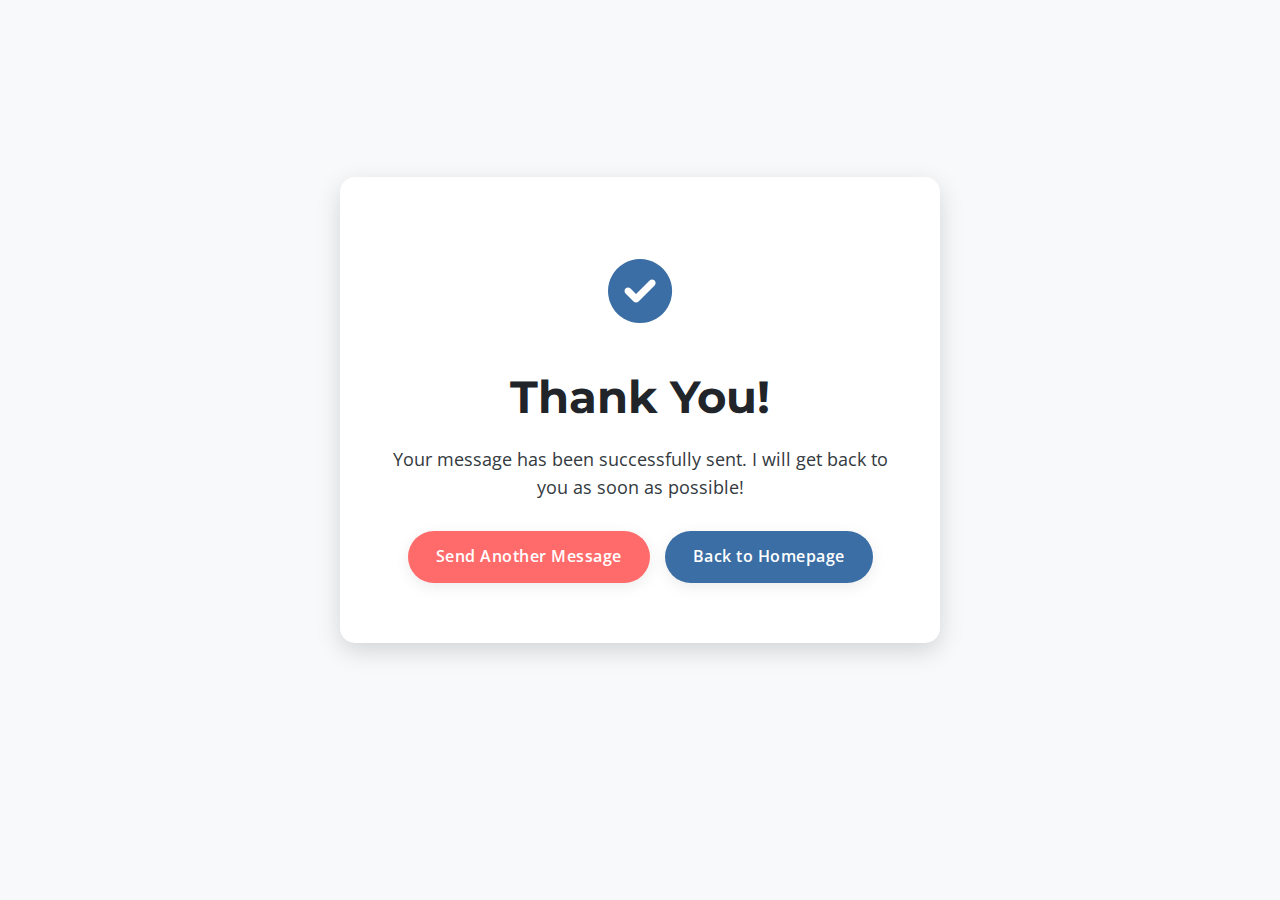
<file: thank-you.html>
<!DOCTYPE html>
<html lang="en">
<head>
    <meta charset="UTF-8">
    <meta name="viewport" content="width=device-width, initial-scale=1.0">
    <title>Thank You! - Salahudeen Matine</title>
    <link rel="icon" href="/path/to/your/favicon.ico" type="image/x-icon">
    <link href="https://fonts.googleapis.com/css2?family=Montserrat:wght@400;600;700&family=Open+Sans:wght@400;600&display=swap" rel="stylesheet">
    <link rel="stylesheet" href="https://cdnjs.cloudflare.com/ajax/libs/font-awesome/6.0.0-beta3/css/all.min.css" crossorigin="anonymous" referrerpolicy="no-referrer" />

    <link rel="stylesheet" href="style.css">

    <style>
        /* Specific styles for the thank you page */
        body {
            display: flex;
            flex-direction: column;
            justify-content: center;
            align-items: center;
            min-height: 100vh; /* Ensure it takes full viewport height */
            text-align: center;
            background-color: var(--light-bg-color); /* Use your defined light background */
            padding: 20px; /* Add some padding for small screens */
        }

        .thank-you-container {
            background-color: var(--white-color);
            padding: 60px 40px; /* Generous padding */
            border-radius: 15px;
            box-shadow: var(--shadow-medium); /* Prominent shadow */
            max-width: 600px;
            width: 100%; /* Ensure it takes full width on small screens */
            margin-top: -80px; /* Pull it up slightly to center better below fixed header */
        }

        .thank-you-icon {
            color: var(--primary-color);
            font-size: 4rem; /* Large checkmark icon */
            margin-bottom: 25px;
        }

        .thank-you-container h1 {
            font-family: var(--font-heading);
            font-size: 2.8rem;
            font-weight: 700;
            color: var(--dark-bg-color);
            margin-bottom: 20px;
            line-height: 1.2;
        }

        .thank-you-container p {
            font-size: 1.1rem;
            color: var(--text-color);
            margin-bottom: 30px;
            line-height: 1.6;
        }

        .thank-you-buttons {
            display: flex;
            flex-direction: column; /* Stack buttons by default */
            gap: 15px;
            margin-top: 30px;
            align-items: center; /* Center stacked buttons */
        }

        .thank-you-buttons .btn {
            min-width: 200px; /* Ensure buttons are wide enough */
        }

        /* Responsive adjustments for thank you page */
        @media (min-width: 576px) {
            .thank-you-buttons {
                flex-direction: row; /* Buttons side-by-side on wider screens */
                justify-content: center;
            }
        }

        @media (max-width: 480px) {
            .thank-you-container {
                padding: 40px 25px;
            }
            .thank-you-icon {
                font-size: 3rem;
            }
            .thank-you-container h1 {
                font-size: 2.2rem;
            }
            .thank-you-container p {
                font-size: 1rem;
            }
            .thank-you-buttons .btn {
                width: 100%; /* Full width for very small screens */
                min-width: unset;
            }
        }
    </style>
</head>
<body>
    <div class="thank-you-container">
        <div class="thank-you-icon">
            <i class="fas fa-check-circle"></i>
        </div>
        <h1>Thank You!</h1>
        <p>Your message has been successfully sent. I will get back to you as soon as possible!</p>
        <div class="thank-you-buttons">
            <a href="index.html#contact" class="btn btn-primary">Send Another Message</a>
            <a href="index.html" class="btn btn-primmary">Back to Homepage</a>
        </div>
    </div>
</body>
</html>
</file>
<file: style.css>
/* Custom Properties (CSS Variables) for easy theme management */
:root {
    --primary-color: #3a6ea5; /* A strong blue */
    --secondary-color: #004e98; /* A darker blue for contrast */
    --accent-color: #ff6b6b; /* A vibrant red/coral for highlights */
    --light-bg-color: #f8f9fa; /* Light background */
    --dark-bg-color: #212529; /* Dark background (if we implement dark mode later) */
    --text-color: #343a40; /* Darker text for readability */
    --light-text-color: #6c757d; /* Lighter text for secondary info */
    --white-color: #ffffff;
    --shadow-light: 0 4px 15px rgba(0, 0, 0, 0.08);
    --shadow-medium: 0 8px 25px rgba(0, 0, 0, 0.15);

    --font-heading: 'Montserrat', sans-serif;
    --font-body: 'Open Sans', sans-serif;

    --primary-color-rgb: 58, 110, 165;   /* RGB values of #3a6ea5 */
    --secondary-color-rgb: 0, 78, 152;   /* RGB values of #004e98 */
}

/* Universal Box-Sizing and Basic Resets */
*, *::before, *::after {
    margin: 0;
    padding: 0;
    box-sizing: border-box;
}

html {
    scroll-behavior: smooth;
}

body {
    font-family: var(--font-body);
    line-height: 1.7; /* Slightly more spacious line height */
    color: var(--text-color);
    background-color: var(--light-bg-color);
    overflow-x: hidden; /* Prevent horizontal scroll on animations */
}

/* General Link Styling */
a {
    text-decoration: none;
    color: var(--primary-color);
    transition: color 0.3s ease;
}

a:hover {
    color: var(--secondary-color);
}

/* Accessibility Focus States */
a:focus-visible,
button:focus-visible {
    outline: 3px solid var(--accent-color);
    outline-offset: 4px;
    border-radius: 3px; /* Match button/element shape */
}

/* Unordered List Reset */
ul {
    list-style: none;
}

/* Reusable Container for Content Width */
.container {
    max-width: 1200px;
    margin: 0 auto;
    padding: 0 25px; /* Slightly increased padding for breathing room */
}

/* Reusable Button Style */
.btn {
    display: inline-block;
    background: var(--primary-color);
    color: var(--white-color);
    padding: 12px 28px; /* More generous padding */
    border: none;
    border-radius: 50px; /* Pill-shaped button */
    cursor: pointer;
    font-size: 1rem;
    font-weight: 600;
    letter-spacing: 0.5px;
    transition: all 0.3s ease;
    text-align: center;
    box-shadow: var(--shadow-light);
}

.btn:hover {
    background: var(--secondary-color);
    transform: translateY(-3px); /* Subtle lift effect */
    box-shadow: var(--shadow-medium);
}

/* Section Title Styling */
.section-title {
    font-family: var(--font-heading);
    font-size: 3rem; /* Larger, more impactful title */
    font-weight: 700;
    text-align: center;
    margin-bottom: 70px; /* More space below title */
    color: var(--dark-bg-color);
    position: relative;
    padding-bottom: 20px;
    text-transform: uppercase; /* Make titles uppercase for emphasis */
    letter-spacing: 1.5px;
}

.section-title::after {
    content: '';
    position: absolute;
    width: 100px; /* Wider underline */
    height: 4px; /* Thicker underline */
    background-color: var(--accent-color); /* Use accent color for underline */
    bottom: 0;
    left: 50%;
    transform: translateX(-50%);
    border-radius: 2px; /* Slightly rounded ends for the underline */
}

/* Header Styling */
header {
    background-color: rgba(255, 255, 255, 0.98); /* Less transparent */
    position: fixed;
    width: 100%;
    top: 0;
    z-index: 1000; /* Higher z-index to ensure it's always on top */
    box-shadow: var(--shadow-light);
    padding: 15px 0; /* Consistent padding */
}

/* Hero Section */
.hero {
    min-height: 100vh; /* Full viewport height */
    display: flex;
    align-items: center; /* Vertically center content */
    justify-content: center; /* Horizontally center content */
    text-align: center;
    background: linear-gradient(rgba(var(--primary-color-rgb), 0.8), rgba(var(--secondary-color-rgb), 0.8)), url('./images/HERO.webp') no-repeat center center/cover;
    color: var(--white-color); /* White text for contrast on dark background */
    padding-top: 100px; /* Account for fixed header, slightly more than header height */
    position: relative; /* Needed for any potential overlays */
    overflow: hidden; /* Prevent background image from overflowing */
}

/* Utility Classes  */
.mt-4 {
    margin-top: 1.5rem; /* ~24px */
}

/* About Section */
.about-section {
    padding: 100px 0; /* Consistent vertical padding */
    background-color: var(--white-color);
}

.about-grid {
    display: grid;
    grid-template-columns: 1fr 1fr; /* Two equal columns */
    gap: 80px; /* More space between text and image */
    align-items: center; /* Vertically align content in the middle */
}

.about-text h3 {
    font-family: var(--font-heading);
    font-size: 2.2rem;
    font-weight: 700;
    color: var(--dark-bg-color);
    margin-bottom: 25px;
    position: relative;
    display: inline-block; /* To contain the underline */
}

.about-text h3::after {
    content: '';
    position: absolute;
    width: 70%; /* Underline for the sub-heading */
    height: 3px;
    background-color: var(--primary-color);
    bottom: -8px;
    left: 0;
    border-radius: 2px;
}

.about-text p {
    font-size: 1.05rem;
    margin-bottom: 20px;
    color: var(--text-color);
}

.about-image {
    position: relative;
    display: flex; /* To center the image within its container */
    justify-content: center;
    align-items: center;
    padding: 20px; /* Padding for the decorative element to extend into */
}

.about-image img {
    max-width: 100%;
    height: auto;
    border-radius: 10px; /* Slightly rounded corners for the image */
    box-shadow: var(--shadow-medium); /* More prominent shadow */
    position: relative;
    z-index: 2; /* Ensure image is above decoration */
}

.image-decor {
    position: absolute;
    width: 90%; /* Size relative to image container */
    height: 90%;
    border: 3px solid var(--accent-color); /* Accent colored border */
    border-radius: 15px; /* Rounded corners for decoration */
    z-index: 1; /* Behind the image */
}

/* Skills Section */
.skills-section {
    padding: 100px 0;
    background-color: var(--light-bg-color); /* A slightly different background for contrast */
}

.skills-grid {
    display: grid;
    /* Responsive grid: minimum 300px wide columns, auto-fills the space */
    grid-template-columns: repeat(auto-fit, minmax(300px, 1fr));
    gap: 40px; /* Space between skill cards */
    justify-content: center; /* Center cards if they don't fill the row */
}

.skill-card {
    background-color: var(--white-color);
    padding: 40px 30px; /* More padding inside cards */
    border-radius: 15px; /* Slightly more rounded corners */
    text-align: center;
    box-shadow: var(--shadow-light);
    transition: transform 0.3s ease, box-shadow 0.3s ease; /* Smooth hover effects */
    display: flex; /* Use flexbox for vertical alignment within card */
    flex-direction: column;
    align-items: center;
}

.skill-card:hover {
    transform: translateY(-10px); /* Lift effect on hover */
    box-shadow: var(--shadow-medium); /* Stronger shadow on hover */
}

.skill-icon {
    font-size: 3.5rem; /* Large icon size */
    color: var(--primary-color);
    margin-bottom: 25px; /* Space below icon */
}

.skill-card h3 {
    font-family: var(--font-heading);
    font-size: 1.8rem;
    font-weight: 700;
    color: var(--dark-bg-color);
    margin-bottom: 20px;
    text-transform: capitalize;
}

.skill-card ul {
    width: 100%; /* Ensure list takes full width for consistent alignment */
    text-align: left; /* Align list items to the left */
}

.skill-card ul li {
    font-size: 1.05rem;
    color: var(--text-color);
    margin-bottom: 12px; /* Space between list items */
    display: flex; /* Use flexbox for icon and text alignment */
    align-items: center;
    gap: 10px; /* Space between checkmark and text */
}

.skill-card ul li:last-child {
    margin-bottom: 0; /* No margin on the last item */
}

.skill-check {
    color: var(--accent-color); /* Checkmark in accent color */
    font-size: 1.1rem;
    flex-shrink: 0; /* Prevent icon from shrinking */
}

/* Responsive Adjustments for Skills Section */
@media screen and (max-width: 768px) {
    .skills-grid {
        grid-template-columns: repeat(auto-fit, minmax(280px, 1fr)); /* Adjust min-width for smaller screens */
        gap: 30px;
    }

    .skill-card {
        padding: 30px 20px; /* Reduce padding on smaller cards */
    }

    .skill-icon {
        font-size: 3rem;
        margin-bottom: 20px;
    }

    .skill-card h3 {
        font-size: 1.6rem;
    }

    .skill-card ul li {
        font-size: 1rem;
    }
}

@media screen and (max-width: 480px) {
    .skills-grid {
        grid-template-columns: 1fr; /* Stack cards vertically on very small screens */
    }
}

/* Utility Classes (ensure this is at the top of your style.css or a utilities section) */
.btn-small {
    padding: 8px 18px; /* Smaller padding for project buttons */
    font-size: 0.9rem;
    border-radius: 25px; /* Slightly less rounded than main buttons */
    display: inline-flex; /* Use flex to align icon and text */
    align-items: center;
    gap: 8px; /* Space between text and icon */
}

/* Projects Section */
.projects-section {
    padding: 100px 0;
    background-color: var(--white-color); /* Background for this section */
}

.projects-grid {
    display: grid;
    /* Responsive grid: columns minimum 350px wide, auto-fills space */
    grid-template-columns: repeat(auto-fit, minmax(350px, 1fr));
    gap: 40px; /* Space between project cards */
    justify-content: center; /* Center cards if they don't fill the row */
}

.project-card {
    background-color: var(--white-color);
    border-radius: 15px; /* Rounded corners for the card */
    box-shadow: var(--shadow-light); /* Subtle shadow */
    overflow: hidden; /* Ensures image and content stay within rounded corners */
    transition: transform 0.3s ease, box-shadow 0.3s ease; /* Smooth hover effects */
    display: flex; /* Use flexbox to stack image and content vertically */
    flex-direction: column;
}

.project-card:hover {
    transform: translateY(-8px); /* Subtle lift on hover */
    box-shadow: var(--shadow-medium); /* Stronger shadow on hover */
}

.project-image-placeholder {
    width: 100%;
    height: 250px; /* Fixed height for consistent image display */
    overflow: hidden; /* Ensure image doesn't overflow */
    background-color: #f0f0f0; /* Placeholder background */
    display: flex;
    justify-content: center;
    align-items: center;
}

.project-image-placeholder img {
    width: 100%;
    height: 100%;
    object-fit: cover; /* Crop image to cover the area */
    transition: transform 0.5s ease; /* Smooth zoom on hover */
}

.project-card:hover .project-image-placeholder img {
    transform: scale(1.05); /* Slight zoom effect on image hover */
}

.project-content {
    padding: 30px; /* Generous padding inside content area */
    display: flex;
    flex-direction: column;
    flex-grow: 1; /* Allow content to grow and fill available space */
}

.project-content h3 {
    font-family: var(--font-heading);
    font-size: 1.6rem;
    font-weight: 700;
    color: var(--dark-bg-color);
    margin-bottom: 10px;
}

.project-tag {
    font-size: 0.9rem;
    font-weight: 600;
    color: var(--primary-color);
    margin-bottom: 15px;
    display: block; /* Ensure it takes its own line */
}

.project-description {
    font-size: 0.95rem;
    color: var(--text-color);
    margin-bottom: 25px;
    flex-grow: 1; /* Allow description to take up available vertical space */
}

.project-tech {
    display: flex;
    flex-wrap: wrap; /* Allow tags to wrap to next line */
    gap: 8px; /* Space between technology tags */
    margin-top: auto; /* Push tech tags and links to the bottom */
    margin-bottom: 20px;
}

.project-tech span {
    background-color: #e9ecef; /* Light gray background for tags */
    color: var(--primary-color);
    padding: 6px 12px;
    border-radius: 5px;
    font-size: 0.8rem;
    white-space: nowrap; /* Prevent tag text from breaking */
    font-weight: 600;
}

.project-links {
    display: flex;
    justify-content: flex-start; /* Align links to the left */
    gap: 15px; /* Space between buttons */
    margin-top: 15px; /* Space from tech tags */
}

/* Responsive Adjustments for Projects Section */
@media screen and (max-width: 768px) {
    .projects-grid {
        grid-template-columns: repeat(auto-fit, minmax(300px, 1fr)); /* Adjust min-width for smaller screens */
        gap: 30px;
    }

    .project-card {
        padding-bottom: 0; /* Remove extra padding if flex-grow manages space */
    }

    .project-content {
        padding: 25px;
    }

    .project-content h3 {
        font-size: 1.4rem;
    }
    .project-description {
        font-size: 0.9rem;
    }
    .project-tech span {
        font-size: 0.75rem;
        padding: 5px 10px;
    }
}

@media screen and (max-width: 480px) {
    .projects-grid {
        grid-template-columns: 1fr; /* Stack cards vertically on very small screens */
    }
    .project-links {
        flex-direction: column; /* Stack buttons vertically */
        gap: 10px;
    }
    .btn-small {
        width: 100%; /* Make stacked buttons full width */
    }
}

/* Education Section */
.education-section {
    padding: 100px 0;
    background-color: var(--light-bg-color); /* Slightly different background */
}

.education-timeline {
    position: relative;
    max-width: 900px; /* Wider timeline container */
    margin: 0 auto;
    padding-left: 20px; /* Space for the line on the left */
}

/* Vertical Line for Timeline */
.education-timeline::before {
    content: '';
    position: absolute;
    width: 3px;
    background-color: var(--primary-color);
    top: 0;
    bottom: 0;
    left: 0; /* Align to the left side of the container */
    border-radius: 2px;
}

.timeline-item {
    margin-bottom: 50px; /* Space between items */
    position: relative;
    padding-left: 50px; /* Space for the circle indicator */
}

.timeline-item:last-child {
    margin-bottom: 0;
}

/* Timeline Circle Indicator */
.timeline-item::before {
    content: '';
    position: absolute;
    width: 20px;
    height: 20px;
    background-color: var(--white-color);
    border: 4px solid var(--accent-color); /* Accent color border for the circle */
    border-radius: 50%;
    top: 10px; /* Adjust vertical position */
    left: -10px; /* Align to the vertical line */
    z-index: 1;
}

.timeline-content {
    background-color: var(--white-color);
    padding: 30px;
    border-radius: 10px;
    box-shadow: var(--shadow-light);
    transition: transform 0.3s ease, box-shadow 0.3s ease;
}

.timeline-content:hover {
    transform: translateY(-5px);
    box-shadow: var(--shadow-medium);
}

.timeline-date {
    font-size: 0.95rem;
    font-weight: 600;
    color: var(--primary-color);
    margin-bottom: 10px;
    text-transform: uppercase;
    letter-spacing: 0.5px;
}

.timeline-content h3 {
    font-family: var(--font-heading);
    font-size: 1.6rem;
    font-weight: 700;
    color: var(--dark-bg-color);
    margin-bottom: 8px;
}

.timeline-content h4 {
    font-family: var(--font-body);
    font-size: 1.1rem;
    font-weight: 600;
    color: var(--text-color);
    margin-bottom: 15px;
}

.timeline-content p {
    font-size: 0.95rem;
    color: var(--light-text-color);
}

/* Experience Section */
.experience-section {
    padding: 100px 0;
    background-color: var(--white-color);
}

.experience-list {
    display: flex;
    flex-direction: column; /* Stack items vertically */
    gap: 40px; /* Space between experience items */
}

.experience-item {
    background-color: var(--white-color);
    padding: 35px;
    border-radius: 10px;
    box-shadow: var(--shadow-light);
    transition: transform 0.3s ease, box-shadow 0.3s ease;
}

.experience-item:hover {
    transform: translateY(-5px);
    box-shadow: var(--shadow-medium);
}

.experience-item h3 {
    font-family: var(--font-heading);
    font-size: 1.8rem;
    font-weight: 700;
    color: var(--dark-bg-color);
    margin-bottom: 10px;
}

.experience-item h4 {
    font-family: var(--font-body);
    font-size: 1.2rem;
    font-weight: 600;
    color: var(--primary-color);
    margin-bottom: 20px;
}

.experience-item ul {
    list-style: none; /* Ensure no default bullets */
}

.experience-item ul li {
    font-size: 1.05rem;
    color: var(--text-color);
    margin-bottom: 10px;
    position: relative;
    padding-left: 25px; /* Space for the custom bullet */
    display: flex;
    align-items: flex-start; /* Align bullet to the top of text */
}

.experience-item ul li:last-child {
    margin-bottom: 0;
}

.bullet-icon {
    color: var(--accent-color); /* Use accent color for bullets */
    font-size: 0.7rem; /* Smaller bullet icon */
    position: absolute;
    left: 0;
    top: 0.6em; /* Adjust vertically to align with text */
    transform: translateY(-50%); /* Fine-tune vertical centering */
}


/* Responsive Adjustments for Education & Experience Sections */
@media screen and (max-width: 768px) {
    .education-timeline {
        padding-left: 0; /* Remove padding for smaller screens */
    }

    .education-timeline::before {
        left: 20px; /* Center vertical line for mobile */
    }

    .timeline-item {
        padding-left: 60px; /* Adjust padding for content on mobile */
        margin-bottom: 40px;
    }

    .timeline-item::before {
        left: 11px; /* Align circle to the new line position */
        top: 20px; 
    }

    .timeline-content {
        padding: 25px;
    }

    .timeline-content h3 {
        font-size: 1.4rem;
    }
    .timeline-content h4 {
        font-size: 1rem;
    }
    .timeline-content p {
        font-size: 0.9rem;
    }

    .experience-item {
        padding: 30px;
    }

    .experience-item h3 {
        font-size: 1.6rem;
    }
    .experience-item h4 {
        font-size: 1.1rem;
    }
    .experience-item ul li {
        font-size: 1rem;
    }
}

@media screen and (max-width: 480px) {
    .timeline-item {
        margin-bottom: 30px;
    }
    .timeline-item::before {
        top: 15px; /* Further adjust for very small screens */
    }

    .experience-item {
        padding: 25px;
    }
    .experience-item h3 {
        font-size: 1.4rem;
    }
    .experience-item h4 {
        font-size: 1rem;
    }
}

/* Contact Section */
.contact-section {
    padding: 100px 0;
    background-color: var(--light-bg-color); /* Light background for contrast */
}

.contact-grid {
    display: grid;
    grid-template-columns: 1.2fr 2fr; /* Info column slightly smaller than form */
    gap: 60px; /* Space between info and form */
    align-items: flex-start; /* Align content to the top */
}

.contact-info,
.contact-form {
    background-color: var(--white-color);
    padding: 40px; /* Generous padding */
    border-radius: 15px;
    box-shadow: var(--shadow-light);
}

.contact-info h3,
.contact-form h3 {
    font-family: var(--font-heading);
    font-size: 1.8rem;
    font-weight: 700;
    color: var(--dark-bg-color);
    margin-bottom: 25px;
}

.contact-info p {
    font-size: 1.05rem;
    color: var(--text-color);
    margin-bottom: 18px; /* Space between contact lines */
    display: flex;
    align-items: center; /* Align icon and text */
    gap: 12px; /* Space between icon and text */
}

.contact-info p:last-of-type {
    margin-bottom: 0; /* No margin on the last p for contact info */
}

.contact-info p .fas {
    color: var(--primary-color);
    font-size: 1.3rem; /* Larger icons */
    min-width: 25px; /* Ensure consistent icon width */
    text-align: center;
}

.contact-info a {
    font-weight: 600; /* Make links stand out */
}

.profile-summary {
    font-size: 0.95rem;
    color: var(--light-text-color);
    margin-top: 30px; /* Space from contact details */
    padding-top: 20px;
    border-top: 1px solid rgba(0, 0, 0, 0.08); /* Subtle separator */
}

/* Form Styling */
.form-group {
    margin-bottom: 25px;
}

.form-group label {
    display: block;
    font-size: 1rem;
    font-weight: 600;
    color: var(--dark-bg-color);
    margin-bottom: 8px;
}

.form-group input,
.form-group textarea {
    width: 100%;
    padding: 15px; /* More padding for input fields */
    border: 1px solid #ced4da;
    border-radius: 8px; /* Slightly more rounded */
    font-size: 1rem;
    color: var(--text-color);
    background-color: var(--light-bg-color); /* Light background for fields */
    transition: border-color 0.3s ease, box-shadow 0.3s ease;
}

.form-group input::placeholder,
.form-group textarea::placeholder {
    color: var(--light-text-color);
    opacity: 0.8; /* Make placeholder text a bit lighter */
}

.form-group input:focus,
.form-group textarea:focus {
    border-color: var(--primary-color);
    box-shadow: 0 0 0 4px rgba(var(--primary-color-rgb), 0.25); /* Larger, colored shadow on focus */
    outline: none; /* Remove default outline */
    background-color: var(--white-color); /* White background on focus */
}

.form-group textarea {
    resize: vertical; /* Allow vertical resizing only */
}

/* Back to Top Button */
.back-to-top-btn {
    position: fixed;
    bottom: 30px;
    right: 30px;
    background-color: var(--accent-color);
    color: var(--white-color);
    border: none;
    border-radius: 50%; /* Circular button */
    width: 50px;
    height: 50px;
    display: flex;
    justify-content: center;
    align-items: center;
    font-size: 1.5rem;
    box-shadow: var(--shadow-medium);
    cursor: pointer;
    opacity: 0; /* Hidden by default */
    visibility: hidden; /* Ensure it's not focusable when hidden */
    transition: opacity 0.3s ease, visibility 0.3s ease, transform 0.3s ease;
    z-index: 999; /* Ensure it's above other content */
}

.back-to-top-btn.show {
    opacity: 1;
    visibility: visible;
}

.back-to-top-btn:hover {
    transform: translateY(-5px) scale(1.05); /* Lift and slight scale on hover */
    background-color: darken(var(--accent-color), 10%); /* Sass function, use manual or CSS var if no preprocessor */
    background-color: #e65c5c; /* Manual darker shade for accent-color */
}


/* Responsive Adjustments for Contact Section */
@media screen and (max-width: 992px) {
    .contact-grid {
        grid-template-columns: 1fr; /* Stack columns on smaller screens */
        gap: 40px;
    }
    .contact-info,
    .contact-form {
        padding: 30px; /* Adjust padding */
    }
    .contact-info h3,
    .contact-form h3 {
        font-size: 1.6rem;
        margin-bottom: 20px;
    }
    .contact-info p {
        font-size: 1rem;
        margin-bottom: 15px;
    }
    .profile-summary {
        font-size: 0.9rem;
        margin-top: 20px;
        padding-top: 15px;
    }
}

@media screen and (max-width: 480px) {
    .contact-info,
    .contact-form {
        padding: 25px;
    }
    .contact-info p {
        flex-direction: column; /* Stack icon and text if space is very tight */
        align-items: flex-start;
        gap: 5px;
    }
    .contact-info p .fas {
        margin-bottom: 5px;
    }
    .form-group input,
    .form-group textarea {
        padding: 12px;
    }
    .back-to-top-btn {
        width: 45px;
        height: 45px;
        font-size: 1.3rem;
        bottom: 20px;
        right: 20px;
    }
}

/* Specific decorative positioning */
.about-image .image-decor {
    top: 0;
    left: 0;
    transform: translate(20px, 20px); /* Offset the decoration */
}

/* Responsive Adjustments for About Section */
@media screen and (max-width: 992px) {
    .about-grid {
        grid-template-columns: 1fr; /* Stack columns on smaller screens */
        gap: 50px;
        text-align: center; /* Center text when stacked */
    }

    .about-text h3 {
        margin-bottom: 20px;
        text-align: center;
    }
    .about-text h3::after {
        left: 50%;
        transform: translateX(-50%); /* Center underline when text is centered */
    }

    .about-image {
        margin-top: 30px; /* Space between text and image when stacked */
    }

    .image-decor {
        width: 80%; /* Adjust decor size */
        height: 80%;
        top: auto;
        left: 50%; /* Center decor horizontally */
        bottom: 0;
        transform: translateX(-50%) translateY(20px); /* Adjust offset */
    }
}

@media screen and (max-width: 576px) {
    .about-text h3 {
        font-size: 1.8rem;
    }
    .about-text p {
        font-size: 1rem;
    }

    .image-decor {
        width: 90%;
        height: 90%;
        transform: translateX(-50%) translateY(15px); /* Smaller offset on small screens */
    }
}

/* Define RGB values for gradients (needed for transparent colors) */
:root {
    /* ... existing variables ... */
    --primary-color-rgb: 58, 110, 165; /* RGB for #3a6ea5 */
    --secondary-color-rgb: 0, 78, 152; /* RGB for #004e98 */
}

.hero-content {
    max-width: 800px;
    margin: 0 auto;
    z-index: 2; /* Ensure content is above background overlay */
    padding: 0 20px; /* Inner padding for smaller screens */
}

.hero-subtitle {
    font-family: var(--font-heading);
    font-size: 1.5rem;
    font-weight: 600;
    color: var(--accent-color); /* Use accent for subtle highlight */
    margin-bottom: 10px;
    letter-spacing: 1px;
}

.hero h1 {
    font-family: var(--font-heading);
    font-size: 4.5rem; /* Large and prominent */
    font-weight: 700;
    margin-bottom: 15px;
    line-height: 1.1;
    text-shadow: 2px 2px 5px rgba(0, 0, 0, 0.3); /* Subtle text shadow */
}

.hero h2 {
    font-family: var(--font-heading);
    font-size: 2.2rem; /* Subtitle for your role */
    font-weight: 600;
    margin-bottom: 25px;
    color: rgba(255, 255, 255, 0.9); /* Slightly muted white */
}

.hero-description {
    font-size: 1.15rem;
    max-width: 600px;
    margin: 0 auto 40px auto; /* Centered, more bottom margin */
    color: rgba(255, 255, 255, 0.85);
}

.hero-buttons {
    display: flex;
    justify-content: center;
    gap: 20px; /* Space between buttons */
    flex-wrap: wrap; /* Allow buttons to wrap on small screens */
}

/* Specific button styles for primary and secondary */
.btn-primary {
    background-color: var(--accent-color); /* Use accent color */
    border-color: var(--accent-color);
}

.btn-primary:hover {
    background-color: darken(var(--accent-color), 10%); /* Requires Sass or manual color change */
    background-color: #e65c5c; /* Manual darker shade for accent-color */
    transform: translateY(-3px);
}

.btn-secondary {
    background-color: transparent;
    border: 2px solid var(--white-color); /* White border */
    color: var(--white-color);
}

.btn-secondary:hover {
    background-color: var(--white-color);
    color: var(--primary-color); /* Text changes to primary color on hover */
    transform: translateY(-3px);
}


/* Responsive Adjustments for Hero Section */
@media screen and (max-width: 992px) {
    .hero h1 {
        font-size: 3.5rem;
    }
    .hero h2 {
        font-size: 1.8rem;
    }
}

@media screen and (max-width: 768px) {
    .hero {
        padding-top: 80px; /* Adjust padding for mobile header */
        text-align: center;
    }

    .hero h1 {
        font-size: 2.8rem;
    }

    .hero h2 {
        font-size: 1.5rem;
    }

    .hero-description {
        font-size: 1rem;
        margin-bottom: 30px;
    }

    .hero-buttons {
        flex-direction: column; /* Stack buttons vertically on small screens */
        align-items: center;
    }

    .btn {
        width: 80%; /* Make buttons wider when stacked */
        max-width: 280px;
    }
}

@media screen and (max-width: 480px) {
    .hero h1 {
        font-size: 2.2rem;
    }

    .hero h2 {
        font-size: 1.2rem;
    }

    .hero-subtitle {
        font-size: 1.2rem;
    }
}

nav {
    display: flex;
    justify-content: space-between;
    align-items: center;
}

.logo {
    font-family: var(--font-heading);
    font-size: 28px; /* Slightly larger logo */
    font-weight: 700;
    color: var(--dark-bg-color);
}

.nav-links {
    display: flex;
}

.nav-links li {
    margin-left: 40px; /* More space between nav items */
}

.nav-links a {
    font-family: var(--font-heading);
    font-weight: 600;
    color: var(--text-color);
    position: relative;
    padding: 8px 0; /* Larger clickable area */
    transition: color 0.3s ease;
}

.nav-links a::after {
    content: '';
    position: absolute;
    width: 0;
    height: 3px; /* Thicker underline */
    bottom: -8px; /* Lower underline */
    left: 0;
    background-color: var(--primary-color);
    transition: width 0.3s ease;
}

.nav-links a:hover::after,
.nav-links a:focus-visible::after {
    width: 100%;
}

/* Hamburger Menu (Hidden by default on desktop) */
.hamburger {
    display: none;
    background: none;
    border: none;
    padding: 10px;
    cursor: pointer;
    color: var(--dark-bg-color);
    z-index: 1001; /* Ensure hamburger is above menu when active */
}

.hamburger svg {
    width: 28px; /* Larger icon */
    height: 28px;
}

/* Screen Reader Only Class for Accessibility */
.sr-only {
    position: absolute;
    width: 1px;
    height: 1px;
    padding: 0;
    margin: -1px;
    overflow: hidden;
    clip: rect(0, 0, 0, 0);
    white-space: nowrap;
    border-width: 0;
}

/* Footer Styling */
footer {
    background-color: var(--dark-bg-color);
    color: var(--white-color);
    padding: 40px 0; /* More padding */
    text-align: center;
}

footer p {
    font-size: 0.9rem;
    color: var(--light-text-color);
    margin-top: 15px; /* Space between social links and copyright */
}

.social-links {
    display: flex;
    justify-content: center;
    gap: 30px; /* More space between social icons */
    margin-bottom: 20px;
}

.social-links a {
    color: var(--white-color);
    font-size: 1.5rem; /* Larger social icons */
    transition: color 0.3s ease, transform 0.3s ease;
    display: flex;
    align-items: center;
    gap: 8px; /* Space between icon and text */
}

.social-links a:hover {
    color: var(--accent-color);
    transform: translateY(-3px);
}

/* Responsive Design (Mobile-first approach will be used more extensively as we build sections) */
@media screen and (max-width: 768px) {
    .nav-links {
        position: fixed;
        top: 70px; /* Adjust based on actual header height */
        right: -100%; /* Off-screen by default */
        width: 80%; /* Wider menu on mobile */
        height: calc(100vh - 70px);
        background-color: var(--white-color);
        flex-direction: column;
        align-items: center;
        padding-top: 50px;
        transition: all 0.5s cubic-bezier(0.68, -0.55, 0.265, 1.55); /* More bouncy transition */
        box-shadow: var(--shadow-medium);
        z-index: 999; /* Ensure menu is below header but above content */
    }

    .nav-links.active {
        right: 0;
    }

    .nav-links li {
        margin: 25px 0; /* More space between mobile nav items */
    }

    .nav-links a {
        font-size: 1.2rem; /* Larger text in mobile menu */
    }

    .hamburger {
        display: block;
    }

    .section-title {
        font-size: 2.2rem; /* Adjust title size for smaller screens */
        margin-bottom: 50px;
    }

    .section-title::after {
        width: 80px; /* Smaller underline on mobile */
        height: 3px;
    }
}

@media screen and (max-width: 480px) {
    .container {
        padding: 0 15px; /* Reduce container padding on very small screens */
    }

    .section-title {
        font-size: 1.8rem;
    }
}

/* Base animation for scroll reveal (will be applied via JS) */
.animate-on-scroll {
    opacity: 0;
    transform: translateY(20px);
    transition: opacity 0.8s ease-out, transform 0.8s ease-out;
}

.animate-on-scroll.is-visible {
    opacity: 1;
    transform: translateY(0);
}

/* FORCE HERO TO SHOW */
#hero.animate-on-scroll {
    opacity: 1 !important;
    transform: none !important;
    visibility: visible !important;
}

#hero .animate-on-scroll {
    opacity: 1 !important;
    transform: none !important;
    visibility: visible !important;
}
</file>
